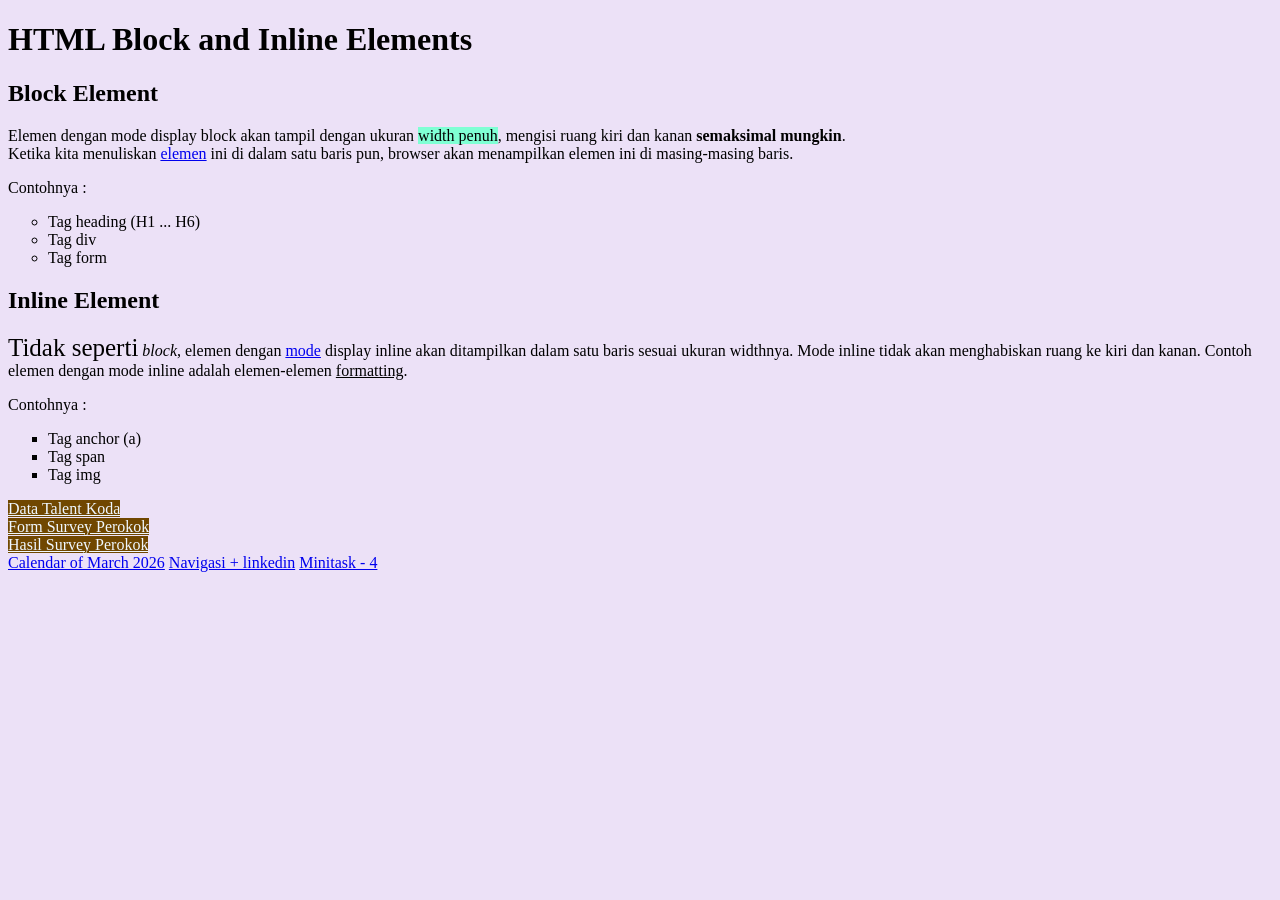
<file: index.html>
<!DOCTYPE html>
<html lang="en">
<head>
    <meta charset="UTF-8">
    <meta name="viewport" content="width=device-width, initial-scale=1.0">
    <title>Minitask - 1 - CSS</title>
</head>
<body style="background-color: rgb(236, 225, 247);">
   <h1>HTML Block and Inline Elements</h1>
    <h2>Block Element</h2>
    <p>Elemen dengan mode display block akan tampil dengan ukuran <mark style="background-color: aquamarine;">width penuh</mark>, mengisi ruang kiri dan kanan <strong>semaksimal mungkin</strong>.<br> Ketika kita menuliskan <a href="./elemen.html">elemen</a> ini di dalam satu baris pun, browser akan menampilkan elemen ini di masing-masing baris.</p>
    <p>Contohnya :</p>
    <!-- Memberikan tipe circle agar membuat list menjadi bulat (hollow) didepannya -->
    <ul style="list-style: circle;">
        <li>Tag heading (H1 ... H6)</li>
        <li>Tag div</li>
        <li>Tag form</li>
    </ul>
    <h2>Inline Element</h2>
    <p> <span style="font-size: 25px;">Tidak seperti</span> <em>block</em>, elemen dengan <a href="./mode.html">mode</a> display inline akan ditampilkan dalam satu baris sesuai ukuran widthnya. Mode inline tidak akan menghabiskan ruang ke kiri dan kanan. Contoh elemen dengan mode inline adalah elemen-elemen <span style="text-decoration: underline;">formatting</span>.</p>
     <p>Contohnya :</p>
    <!-- Memberikan tipe square agar membuat list menjadi kotak didepannya -->
    <ul style="list-style: square;">
        <li>Tag anchor (a)</li>
        <li>Tag span</li>
        <li>Tag img</li>
    </ul>

    <nav>
    <a style="background-color: #704700; color: aliceblue;" href="talent.html">Data Talent Koda</a>
    <br>
    <a style="background-color: #704700; color: aliceblue;" href="survey_perokok.html">Form Survey Perokok</a>
    <br>
    <a style="background-color: #704700; color: aliceblue;" href="hasil_survey.html">Hasil Survey Perokok</a>
    </nav>
    <nav class="calendar">
        <a href="minitask-2.html">Calendar of March 2026</a>
        <a href="minitask-3.html">Navigasi + linkedin</a>
        <a href="minitask-4.html">Minitask - 4</a>
    </nav>
</body>
</html>
</file>
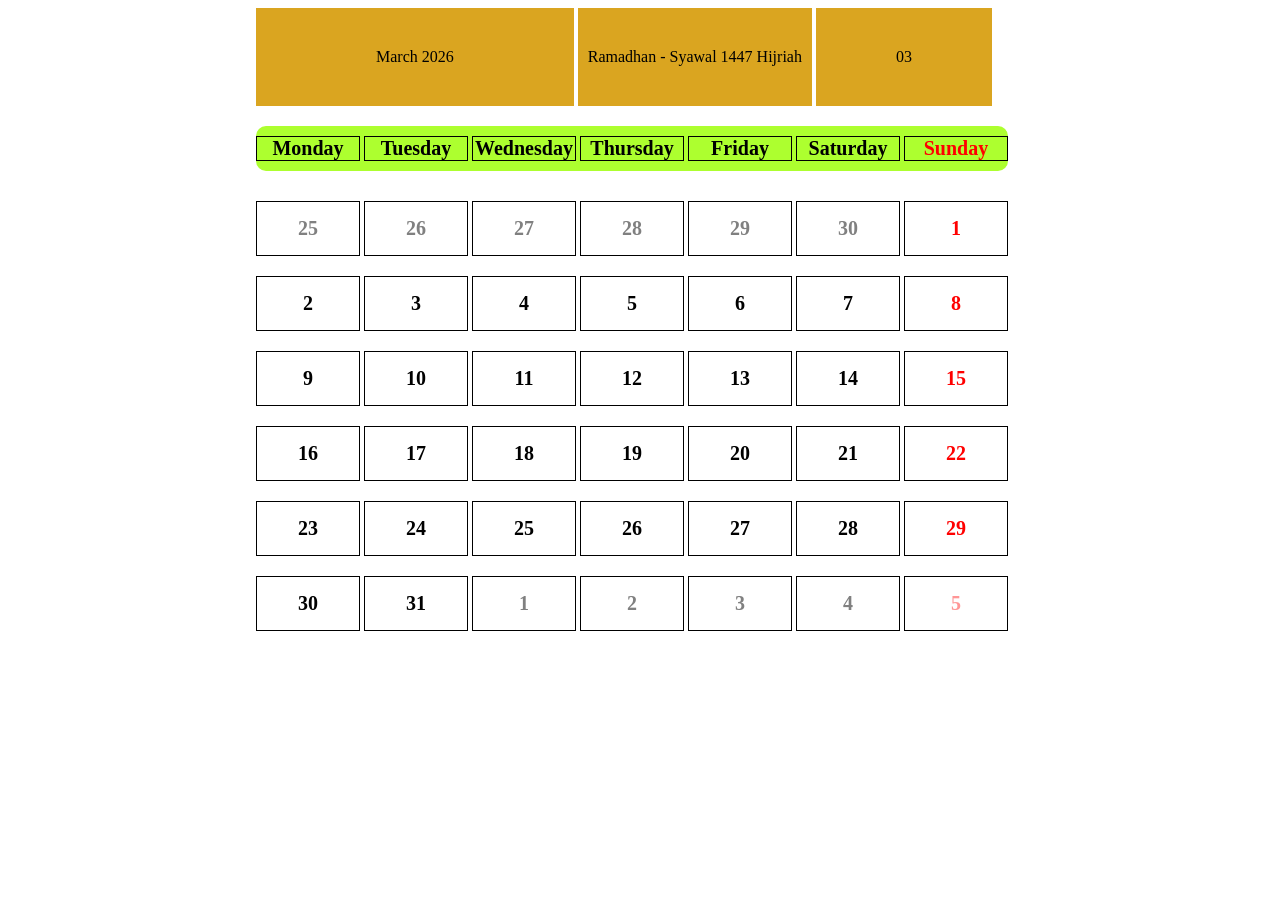
<file: minitask-2.html>
<!DOCTYPE html>
<html lang="en">
<head>
    <meta charset="UTF-8">
    <meta name="viewport" content="width=device-width, initial-scale=1.0">
    <title>March 2026</title>
    <style>
        body {
            padding: 0;
            margin-left: 20%;
        }
       
        .top {
            display: inline-block;
            background-color: goldenrod;
            padding-block: 40px;
        }

        .top-1 {
            padding-inline: 120px;
        }
        .top-2 {
            padding-inline: 10px;
        }
        .top-3{
            padding-inline: 80px;
        }

        .days{
            display: inline-block;
            border-radius: 10px;
            margin-top: 20px;
            padding-block: 10px;

        }
        p{ 
            margin: 0px;
            padding: 15px;
        }

        
        .date, .day{
            display: inline-block;
            width: 102px;
            text-align: center;
            font-weight: bold;
            font-size: 20px;
            border: 1px black solid;
        }
        .date{
             margin-top: 20px;
        }
        .text-gray{
            color: gray;
        }
        .text-red {
            color: red;
        }
        .text-red-fade {
            color: rgba(255, 0, 0, 0.411);
        }
        .green {
            background-color: greenyellow;
        }
        .row-1{
            margin-top: 10px;
        }

       
    </style>
</head>
<body>
    <section class="calendar">
        <div class="month">
            <div class="top top-1">March 2026</div>
            <div class="top top-2">Ramadhan - Syawal 1447 Hijriah</div>
            <div class="top top-3">03</div>
        </div>
        <div class="days green">
            <div class="day">Monday</div>
            <div class="day">Tuesday</div>
            <div class="day">Wednesday</div>
            <div class="day">Thursday</div>
            <div class="day">Friday</div>
            <div class="day">Saturday</div>
            <div class="day text-red">Sunday</div>
        </div>
        <div class="dates">
            <div class="row row-1">
                <div class="date text-gray"><p>25</p></div>
                <div class="date text-gray"><p>26</p></div>
                <div class="date text-gray"><p>27</p></div>
                <div class="date text-gray"><p>28</p></div>
                <div class="date text-gray"><p>29</p></div>
                <div class="date text-gray"><p>30</p></div>
                <div class="date text-red"><p>1</p></div>
            </div>
            <div class="row row-2">
                <div class="date"><p>2</p></div>
                <div class="date"><p>3</p></div>
                <div class="date"><p>4</p></div>
                <div class="date"><p>5</p></div>
                <div class="date"><p>6</p></div>
                <div class="date"><p>7</p></div>
                <div class="date text-red"><p>8</p></div>
            </div>
            <div class="row row-3">
                <div class="date"><p>9</p></div>
                <div class="date"><p>10</p></div>
                <div class="date"><p>11</p></div>
                <div class="date"><p>12</p></div>
                <div class="date"><p>13</p></div>
                <div class="date"><p>14</p></div>
                <div class="date text-red"><p>15</p></div>
            </div>
            <div class="row row-4">
                <div class="date"><p>16</p></div>
                <div class="date"><p>17</p></div>
                <div class="date"><p>18</p></div>
                <div class="date"><p>19</p></div>
                <div class="date"><p>20</p></div>
                <div class="date"><p>21</p></div>
                <div class="date text-red"><p>22</p></div>
            </div>
            <div class="row row-5">
                <div class="date"><p>23</p></div>
                <div class="date"><p>24</p></div>
                <div class="date"><p>25</p></div>
                <div class="date"><p>26</p></div>
                <div class="date"><p>27</p></div>
                <div class="date"><p>28</p></div>
                <div class="date text-red"><p>29</p></div>
            </div>
            <div class="row row-6">
                <div class="date"><p>30</p></div>
                <div class="date"><p>31</p></div>
                <div class="date text-gray"><p>1</p></div>
                <div class="date text-gray"><p>2</p></div>
                <div class="date text-gray"><p>3</p></div>
                <div class="date text-gray"><p>4</p></div>
                <div class="date text-red-fade"><p>5</p></div>
            </div>
        </div>
    </section>
</body>
</html>
</file>
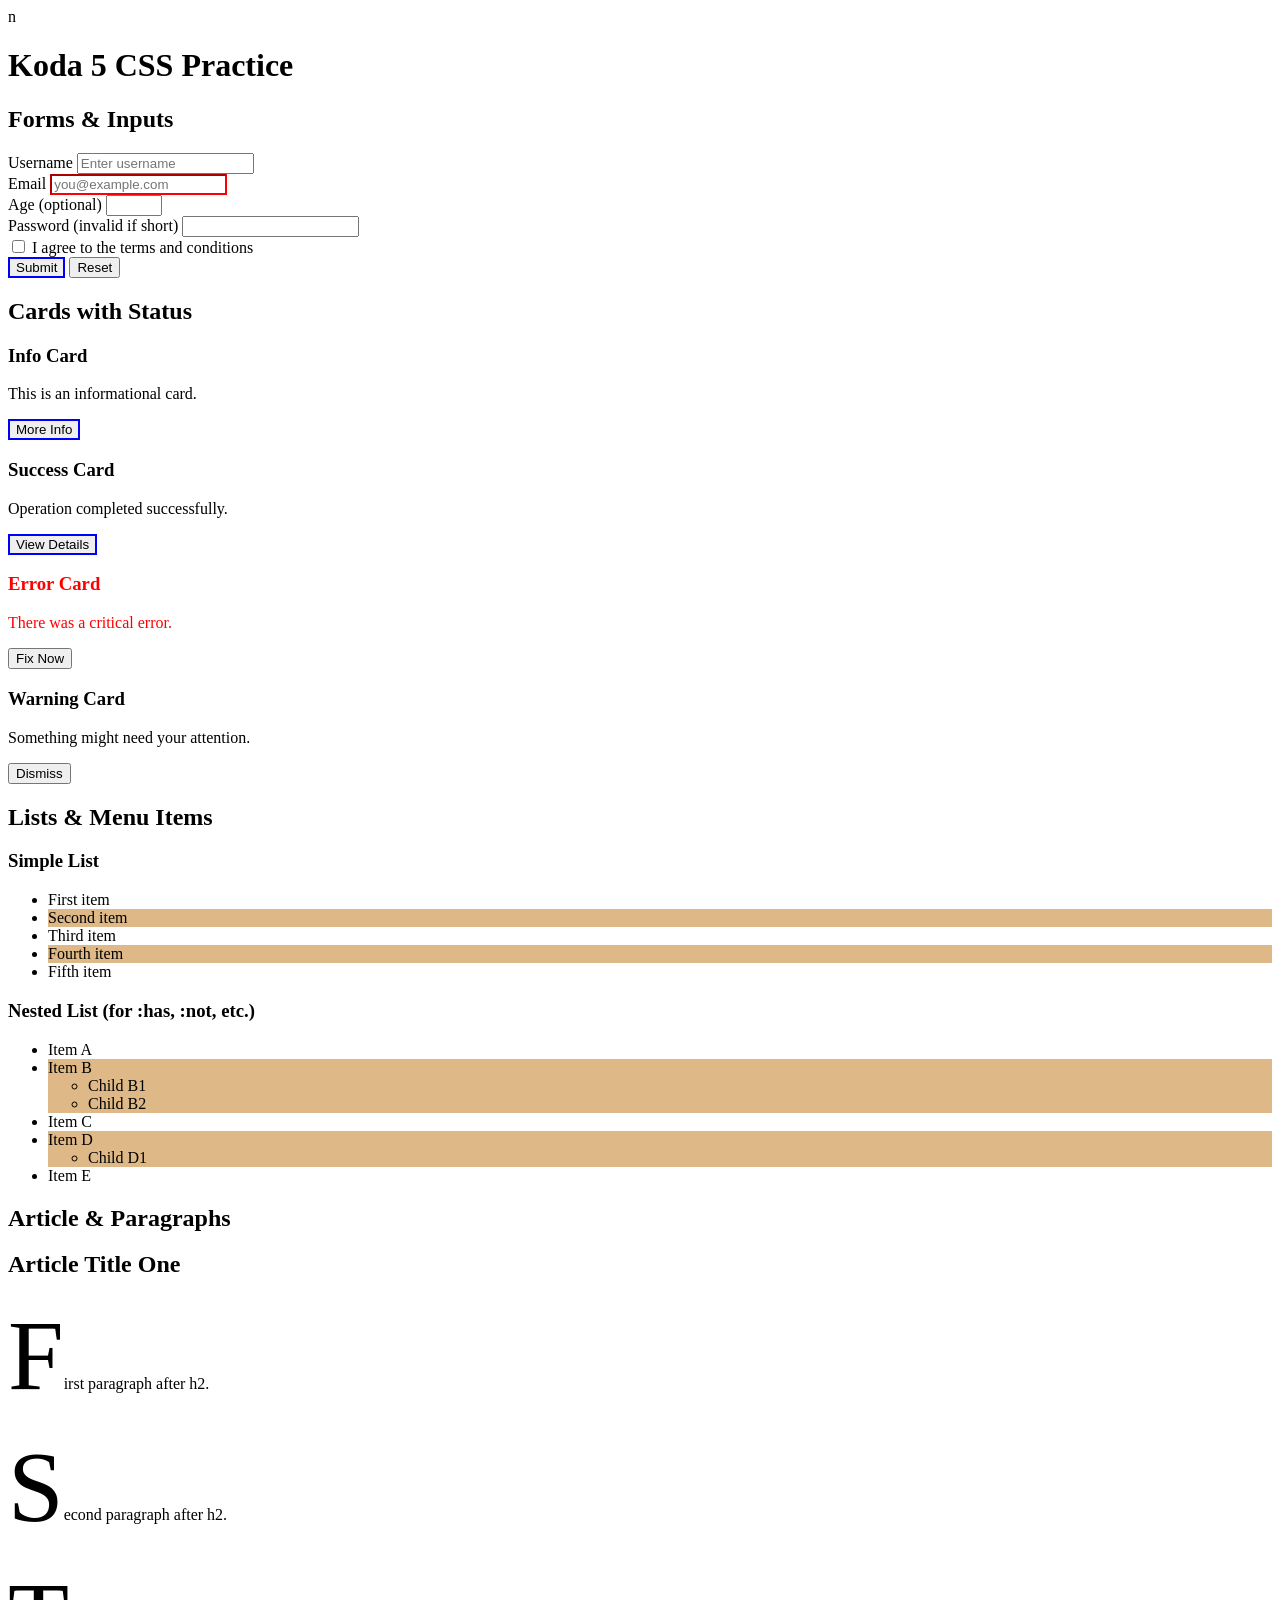
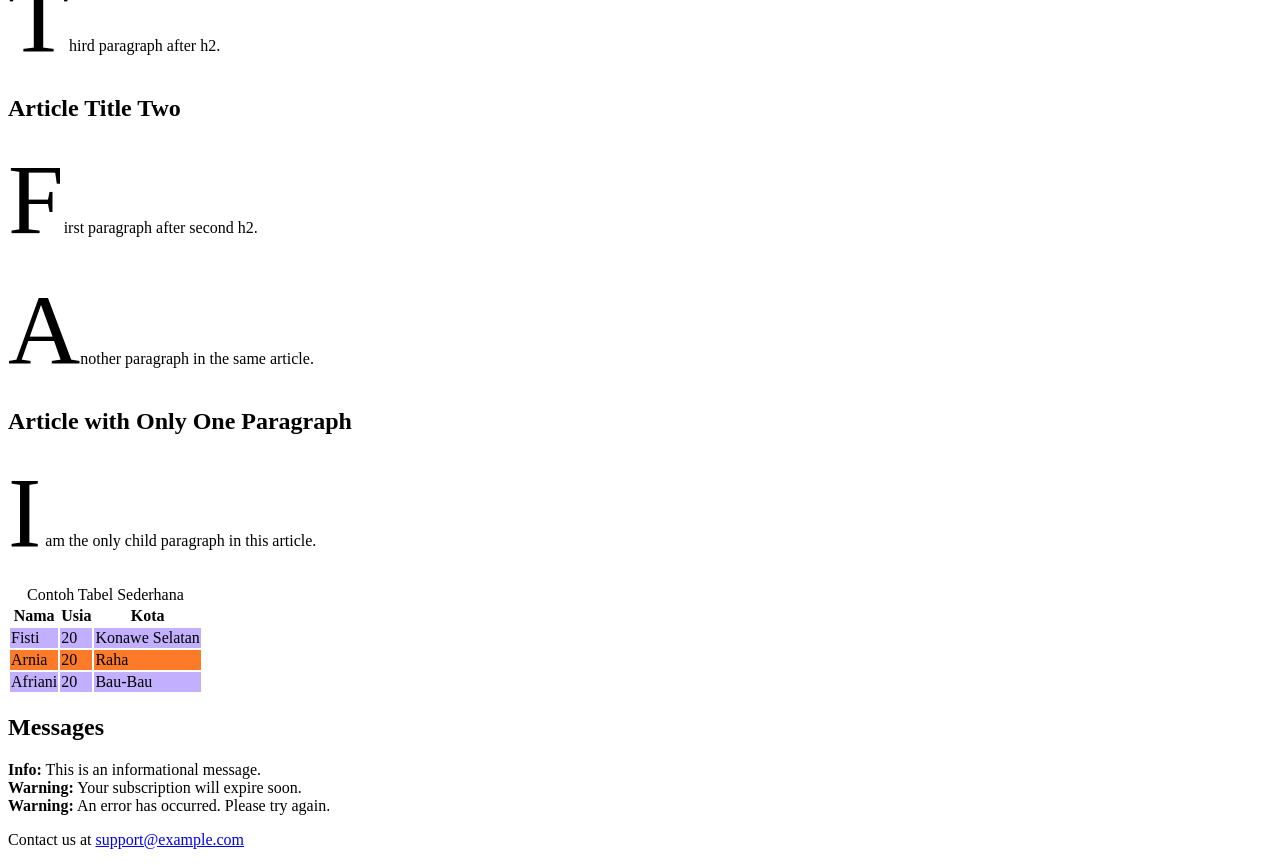
<file: minitask-4.html>
<!DOCTYPE html>
<html lang="en">
  <head>
    <meta charset="UTF-8" />
    <title>Koda 5 CSS Practice</title>
    <link rel="stylesheet" href="style/minitask-4.css">n
  </head>
  <body>
    <header>
      <h1>Koda 5 CSS Practice</h1>
    </header>

    <main>
      <section id="forms">
        <h2>Forms & Inputs</h2>

        <form id="signup-form">
          <div class="field-group">
            <label for="username">Username</label>
            <input id="username" name="user-name" type="text" required placeholder="Enter username" />
          </div>

          <div class="field-group">
            <label for="email">Email</label>
            <input id="email" name="user-email" type="email" required placeholder="you@example.com" />
          </div>

          <div class="field-group">
            <label for="age">Age (optional)</label>
            <input id="age" name="user-age" type="number" min="0" max="120" />
          </div>

          <div class="field-group">
            <label for="password">Password (invalid if short)</label>
            <input id="password" name="user-password" type="password" minlength="8" required />
          </div>

          <div class="field-group">
            <label>
              <input type="checkbox" name="terms-checkbox" required />
              I agree to the terms and conditions
            </label>
          </div>

          <button type="submit" class="btn" data-role="primary">Submit</button>
          <button type="reset" class="btn" data-role="secondary">Reset</button>
        </form>
      </section>

      <section id="status-cards">
        <h2>Cards with Status</h2>

        <div class="card-container">
          <article class="card" data-status="info">
            <h3>Info Card</h3>
            <p>This is an informational card.</p>
            <button class="btn card-btn" data-role="primary">More Info</button>
          </article>

          <article class="card active" data-status="success">
            <h3>Success Card</h3>
            <p>Operation completed successfully.</p>
            <button class="btn card-btn" data-role="primary">View Details</button>
          </article>

          <article class="card" data-status="error">
            <h3>Error Card</h3>
            <p>There was a critical error.</p>
            <button class="btn card-btn" data-role="danger">Fix Now</button>
          </article>

          <article class="card" data-status="warning">
            <h3>Warning Card</h3>
            <p>Something might need your attention.</p>
            <button class="btn card-btn" data-role="secondary">Dismiss</button>
          </article>
        </div>
      </section>

      <section id="lists">
        <h2>Lists & Menu Items</h2>

        <h3>Simple List</h3>
        <ul class="simple-list">
          <li>First item</li>
          <li>Second item</li>
          <li>Third item</li>
          <li>Fourth item</li>
          <li>Fifth item</li>
        </ul>

        <h3>Nested List (for :has, :not, etc.)</h3>
        <ul class="nested-list">
          <li>Item A</li>
          <li>
            Item B
            <ul class="sub-list">
              <li>Child B1</li>
              <li>Child B2</li>
            </ul>
          </li>
          <li>Item C</li>
          <li>
            Item D
            <ul class="sub-list">
              <li>Child D1</li>
            </ul>
          </li>
          <li>Item E</li>
        </ul>
      </section>

      <section id="article-section">
        <h2>Article & Paragraphs</h2>

        <article class="post">
          <h2>Article Title One</h2>
          <p>First paragraph after h2.</p>
          <p>Second paragraph after h2.</p>
          <p>Third paragraph after h2.</p>

          <h2>Article Title Two</h2>
          <p>First paragraph after second h2.</p>
          <p>Another paragraph in the same article.</p>
        </article>

        <article class="post">
          <h2>Article with Only One Paragraph</h2>
          <p class="single-paragraph">I am the only child paragraph in this article.</p>
        </article>

        <article class="table">
          <table>
            <caption>
              Contoh Tabel Sederhana
            </caption>
            <thead>
              <tr>
                <th scope="col">Nama</th>
                <th scope="col">Usia</th>
                <th scope="col">Kota</th>
              </tr>
            </thead>
            <tbody>
              <tr>
                <td>Fisti</td>
                <td>20</td>
                <td>Konawe Selatan</td>
              </tr>
              <tr>
                <td>Arnia</td>
                <td>20</td>
                <td>Raha</td>
              </tr>
              <tr>
                <td>Afriani</td>
                <td>20</td>
                <td>Bau-Bau</td>
              </tr>
            </tbody>
          </table>
        </article>
      </section>

      <section id="messages">
        <h2>Messages</h2>

        <div class="message" data-type="info"><strong>Info:</strong> This is an informational message.</div>

        <div class="message" data-type="warning"><strong>Warning:</strong> Your subscription will expire soon.</div>

        <div class="message" data-type="error"><strong>Warning:</strong> An error has occurred. Please try again.</div>
      </section>
    </main>

    <footer id="contact">
      <p>Contact us at <a href="mailto:support@example.com">support@example.com</a></p>
    </footer>
  </body>
</html>
</file>
<file: style/minitask-4.css>
:root {
    --primary-bg-color: #fc7a28;
    --secondary-bg-color: #c2b0ff;
}

input[type="email"] {
    border-color: red;
}

button[data-role="primary"] {
    border: 2px blue solid;
}

*[data-status="error"]{
    color: red;
}

 table tbody tr:nth-child(2n) {
    background-color: var(--primary-bg-color);
}
 table tbody tr:nth-child(2n + 1) {
    background-color: var(--secondary-bg-color);
}

li:nth-child(2n) {
    background-color: burlywood;
}

.btn:hover {
    cursor: pointer
}

article h2 ~ p::first-letter{
    font-size: 100px;
}
</file>
